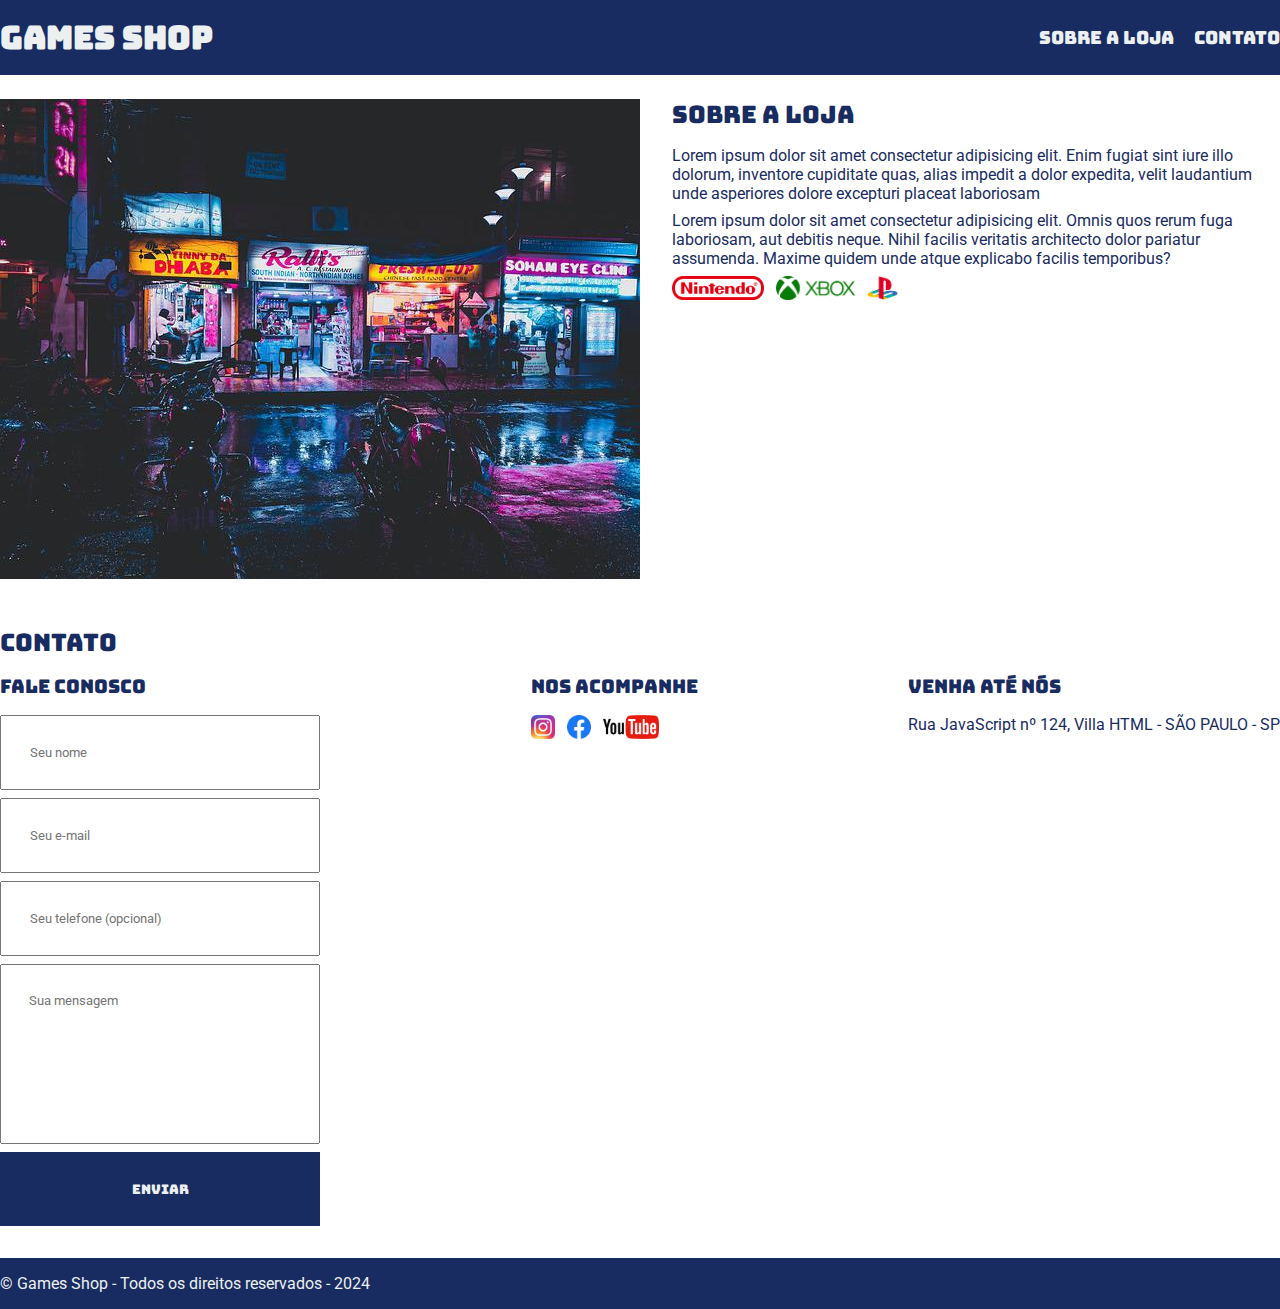
<file: index.html>
<!DOCTYPE html>
<html lang="pt-br">
<head>
    <meta charset="UTF-8">
    <meta http-equiv="X-UA-COMPATIBLE" content="IE-edge">
    <meta name="viewport" content="width=device-width, initial-scale=1.0">
    <title>Games Shop - A sua loja de ghames</title>
    <link rel="stylesheet" href="./main.css">

    <link rel="preconnect" href="https://fonts.googleapis.com">
    <link rel="preconnect" href="https://fonts.gstatic.com" crossorigin>
    <link href="https://fonts.googleapis.com/css2?family=Bungee&family=Roboto&display=swap" rel="stylesheet">
</head>
<body>
    <header>
        <div class="container">
            <h1>Games Shop</h1>
            <nav>
                <ul>
                    <li>
                        <a href="#about">Sobre a loja</a>
                    </li>
                    <li>
                        <a href="#contact">Contato</a>
                    </li>
                </ul>
            </nav>
        </div>
    </header>
    <section id="about">
        <div class="container">
            <img class="store-front" src="./imagens/loja.jpg" alt="Fachada da loja Games Shop" />
            <div>
                <h2>Sobre a loja</h2>
                <p>
                    Lorem ipsum dolor sit amet consectetur adipisicing elit. Enim fugiat sint iure illo dolorum, inventore cupiditate quas, alias impedit a dolor expedita, velit laudantium unde asperiores dolore excepturi placeat laboriosam
                </p>
                <p>
                    Lorem ipsum dolor sit amet consectetur adipisicing elit. Omnis quos rerum fuga laboriosam, aut debitis neque. Nihil facilis veritatis architecto dolor pariatur assumenda. Maxime quidem unde atque explicabo facilis temporibus?
                </p>
                <ul class="brands-list">
                    <li><img src="./imagens/nintendo.png" alt="Nintendo"></li>
                    <li><img src="./imagens/xbox.png" alt="Xbox"></li>
                    <li><img src="./imagens/playstation.png" alt="Playstation"></li>
                </ul>
            </div>
        </div>
    </section>
    <section id="contact">
        <div class="container">
            <h2>Contato</h2>
            <div class="contact-methods">
                <div>
                    <h3>Fale conosco</h3>
                    <form>
                        <input type="text" placeholder="Seu nome" required />
                        <input type="email" placeholder="Seu e-mail" required />
                        <input type="tel" placeholder="Seu telefone (opcional)" />
                        <textarea placeholder="Sua mensagem"required></textarea>
                        <button type="submit">Enviar</button>
                    </form>
                </div>
                <div>
                    <h3>Nos acompanhe</h3>
                    <ul class="social-links">
                        <li>
                            <a href="#" title="Siga-nos no intagram">
                                <img src="./imagens/instagram.png" alt="Logo do instagram" />
                            </a>
                        </li>
                        <li>
                            <a href="#" title="Siga-nos no Facebook">
                                <img src="./imagens/facebook.png" alt="Logo do Facebook" />
                            </a>
                        </li>
                        <li>
                            <a href="#" title="Visite nosso canal no youtube">
                                <img src="./imagens/youtube.png" alt="Logo do Youtube" />
                            </a>
                        </li>
                    </ul>
                </div>
                <div>
                    <h3>Venha até nós</h3>
                    <p>
                        Rua JavaScript nº 124, Villa HTML - SÃO PAULO - SP
                    </p>
                </div>
            </div>
        </div>
    </section>
    <footer>
        <div class="container">
            <p>
                &copy; Games Shop - Todos os direitos reservados - 2024
            </p> 
        </div>
    </footer>
</body>
</html>
</file>
<file: main.css>
* {
    margin: 0;
    padding: 0;
    box-sizing: border-box;
}

header,
section h2,
section h3,
form button {
    font-family: "Bungee", cursive;
    font-weight: normal ;
}

body,input, textarea {
    font-family: "Roboto", sans-serif;
}

header {
    padding: 16px 0;
    background-color: #182c61;
    color: #ecf0f1 ;
}

header nav li{
    display: inline ;
    margin-left: 16px;
    font-size: 18px;
}

header nav li a{
    color: #ecf0f1 ;
    text-decoration: none;
}

.container {
    max-width: 1280px;
    width: 100%;
    margin: 0 auto;
}

header .container,
section .container {
    display: flex;
    align-items: center;
    justify-content: space-between;
}

.brands-list img {
    height: 24px;
}

.brands-list li {
    display: inline;
    margin-right: 8px;
}

section .container {
    align-items: flex-start;
}

section {
    padding: 24px 0;
}

section h2 {
    margin-bottom: 16px;
}

section{
    color:#182c61 ;
}

section p {
    margin-bottom: 8px;
}

.store-front {
    margin-right:32px ;
}

.social-links img {
    height: 24px;
}

.social-links li {
    display: inline;
    margin-right: 8px ;
}

.social-links li a{
    text-decoration: none;
}

#contact .container {
    display: block;
}

.contact-methods {
    display: flex;
    justify-content:space-between ;
}

Form input,
form textarea,
form button {
    display: block;
    width: 320px;
    margin-bottom: 8px;
    padding: 28px;
}

form textarea {
    resize:none ;
    height:180px ;
}

section h3 {
    margin-bottom:16px ;
}

form button {
    background-color: #182c61;
    color: #ecf0f1;
    border: none;
    cursor: pointer;
}

form button:hover {
    background-color: #25408b;
}

input:focus, textarea:focus {
    outline-color: #182c61;
}

footer {
    background-color: #182c61;
    color: #ecf0f1;
    padding: 16px 0;
}
</file>
